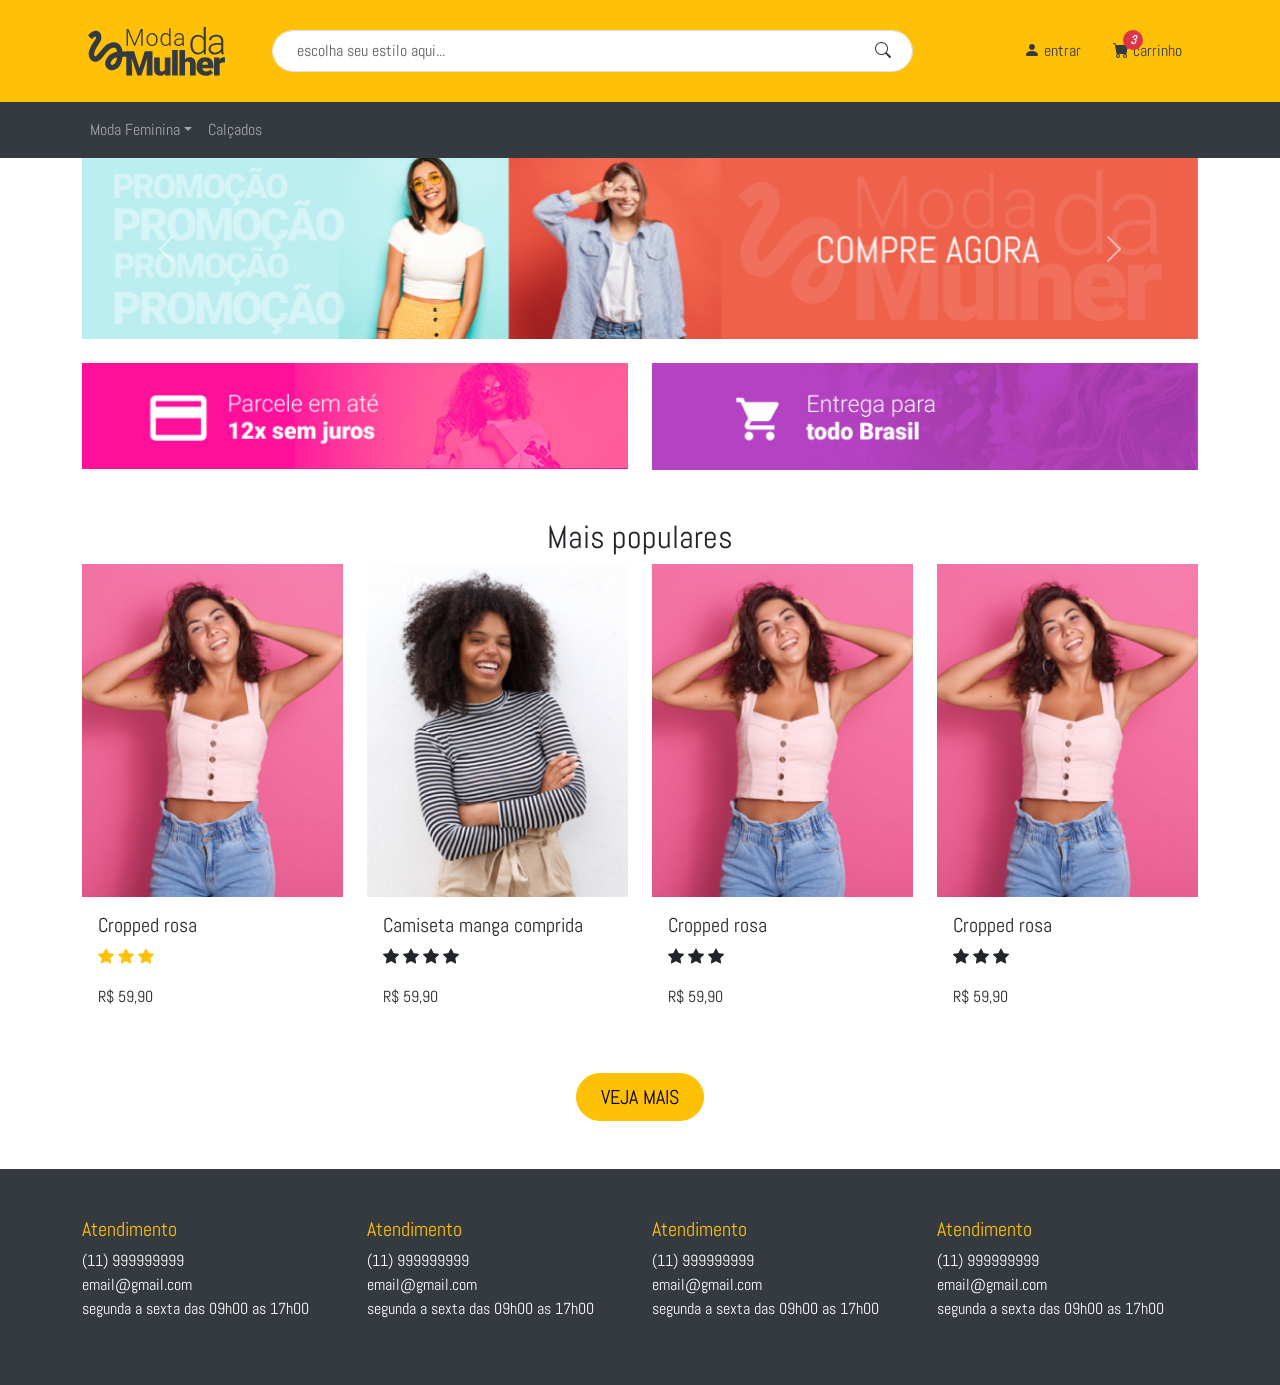
<file: moda-da-mulher-main/index.html>
<!doctype html>
<html lang="pt-br">

<head>
  <meta charset="utf-8">
  <meta name="viewport" content="width=device-width, initial-scale=1">

  <link rel="shortcut icon" href="assets/images/favicon/favicon-16x16.png" type="image/png">

  <title>Moda da Mulher</title>

  <link href="assets/styles/bootstrap.min.css" rel="stylesheet">

  <link rel="stylesheet" href="assets/styles/app.css">
  <link rel="stylesheet" href="assets/styles/produtos.css">

</head>

<body>

  <!-- cabeçalho principal -->
  <header class="bg-cor-primaria">

    <div class="container">

      <div class="row">

        <div class="col-lg-2 my-4 text-center text-lg-start">
          <img src="assets/images/logo.svg" alt="">
        </div>

        <div class="col-lg-7 my-4 d-flex align-items-center">
          <form action="" class="site-search w-100">

            <div class="input-group">
              <input type="text" class="form-control rounded-pill py-2 px-4 pe-5" placeholder="escolha seu estilo aqui...">
              <button class="btn position-absolute"> <i class="bi bi-search"></i> </button>
            </div>

          </form>
        </div>

        <div class="col-lg-3 d-flex align-items-center justify-content-end">

          <ul class="nav">
            <li class="nav-item">
              <a class="nav-link text-secondary" href="#"><i class="bi bi-person-fill"></i> entrar</a>
            </li>

            <li class="nav-item">
              <a class="nav-link text-secondary" href="#"><i class="bi bi-cart-fill position-relative">
                 <span class="badge position-absolute top-0 start-100 translate-middle bg-danger rounded-circle">3 </span>
              </i> carrinho</a>
            </li>
          </ul>

        </div>

      </div>

    </div>

  </header>
  <!-- /cabeçalho principal -->

  <nav class="navbar navbar-expand-lg navbar-dark bg-cor-secundaria sticky-top">

    <div class="container">

      <button class="navbar-toggler" data-bs-toggle="collapse" data-bs-target="#menu-principal">
        <i class="navbar-toggler-icon"></i>
      </button>

      <div class="collapse navbar-collapse" id="menu-principal">

        <ul class="navbar-nav ">
          <li class="nav-item dropdown">
            <a class="nav-link dropdown-toggle" data-bs-toggle="dropdown" href="#">Moda Feminina</a>

            <ul class="dropdown-menu">
              <li><a class="dropdown-item" href="#">Lançamentos</a></li>
              <li><a class="dropdown-item" href="#">Moda Casual</a></li>
              <li><a class="dropdown-item" href="#">Moda Praia</a></li>
            </ul>

          </li>

          <li class="nav-item">
            <a class="nav-link" href="#">Calçados</a>
          </li>

        </ul>

      </div>
    </div>
  </nav>
  <!-- /.navbar -->

  <section class="slideshow">

    <div class="container">

      <div id="carousel" class="carousel slide">

        <div class="carousel-inner">
          <div class="carousel-item active">
            <img src="assets/images/banners/banner-1.jpg" class="d-block w-100" alt="">
          </div>

          <div class="carousel-item">
            <img src="assets/images/banners/banner-2.jpg" class="d-block w-100" alt="">
          </div>
        </div>
        <!-- /.carousel-inner -->

        <button class="carousel-control-prev" type="button" data-bs-target="#carousel" data-bs-slide="prev">
          <span class="carousel-control-prev-icon" aria-hidden="true"></span>
          <span class="visually-hidden">Anterior</span>
        </button>
        <button class="carousel-control-next" type="button" data-bs-target="#carousel" data-bs-slide="next">
          <span class="carousel-control-next-icon" aria-hidden="true"></span>
          <span class="visually-hidden">Próximo</span>
        </button>

      </div>

    </div>

  </section>
  <!-- /.slideshow -->

  <section class="banners mt-4">

    <div class="container">

      <div class="row">
        <div class="col-md-6">
          <img src="assets/images/banners/Parcelas 12x.png" class="d-block w-100" alt="">
        </div>

        <div class="col-md-6">
          <img src="assets/images/banners/Entrega todo Pais.png" class="d-block w-100" alt="">
        </div>

      </div>

    </div>

  </section>
  <!-- /.banners -->

  <section class="mais-populares mt-5 text-center">
    <div class="container">
      <h2>Mais populares</h2>
    </div>
  </section>
  <!-- /.mais-populares -->

  <main class="produtos">

    <div class="container">

      <div class="row">

        <!-- Produto -->
        <div class="col-md-3">
          <div class="card card-produto rounded-0 border-0">
            <img src="assets/images/produtos/thumb/cropped-rosa.jpg" class="card-img-top rounded-0" alt="...">
            <div class="card-body">

              <h5 class="card-title">Cropped rosa</h5>

              <p class="card-text">
                <i class="bi bi-star-fill"></i>
                <i class="bi bi-star-fill"></i>
                <i class="bi bi-star-fill"></i>
              </p>

              <p class="card-text">R$ 59,90</p>

            </div>
          </div>
        </div>
        <!-- /Produto -->

        <!-- Produto -->
        <div class="col-md-3">
          <div class="card rounded-0 border-0">
            <img src="assets/images/produtos/thumb/camiseta-manga-comprida.jpg" class="card-img-top rounded-0"
              alt="...">
            <div class="card-body">

              <h5 class="card-title">Camiseta manga comprida</h5>

              <p class="card-text">
                <i class="bi bi-star-fill"></i>
                <i class="bi bi-star-fill"></i>
                <i class="bi bi-star-fill"></i>
                <i class="bi bi-star-fill"></i>

              </p>

              <p class="card-text">R$ 59,90</p>

            </div>
          </div>
        </div>
        <!-- /Produto -->

        <!-- Produto -->
        <div class="col-md-3">
          <div class="card rounded-0 border-0">
            <img src="assets/images/produtos/thumb/cropped-rosa.jpg" class="card-img-top rounded-0" alt="...">
            <div class="card-body">

              <h5 class="card-title">Cropped rosa</h5>

              <p class="card-text">
                <i class="bi bi-star-fill"></i>
                <i class="bi bi-star-fill"></i>
                <i class="bi bi-star-fill"></i>
              </p>

              <p class="card-text">R$ 59,90</p>

            </div>
          </div>
        </div>
        <!-- /Produto -->

        <!-- Produto -->
        <div class="col-md-3">
          <div class="card rounded-0 border-0">
            <img src="assets/images/produtos/thumb/cropped-rosa.jpg" class="card-img-top rounded-0" alt="...">
            <div class="card-body">

              <h5 class="card-title">Cropped rosa</h5>

              <p class="card-text">
                <i class="bi bi-star-fill"></i>
                <i class="bi bi-star-fill"></i>
                <i class="bi bi-star-fill"></i>
              </p>

              <p class="card-text">R$ 59,90</p>

            </div>
          </div>
        </div>
        <!-- /Produto -->

      </div>

    </div>

  </main>
  <!-- /.produtos -->

  <section class="container veja-mais">

    <div class="d-flex justify-content-center my-5">
      <div class="btn btn-lg btn-warning text-uppercase rounded-pill px-4">veja mais</div>
    </div>

  </section>
  <!-- /.veja-mais -->


  <footer class="bg-cor-secundaria text-white">

    <div class="container py-5">

      <div class="row">

        <div class="col-md-3">

          <h5 class="text-primary">Atendimento</h5>

          <ul>
            <li>(11) 999999999</li>
            <li>email@gmail.com</li>
            <li>segunda a sexta das 09h00 as 17h00</li>
          </ul>
        </div>

        <div class="col-md-3">

          <h5 class="text-primary">Atendimento</h5>

          <ul>
            <li>(11) 999999999</li>
            <li>email@gmail.com</li>
            <li>segunda a sexta das 09h00 as 17h00</li>
          </ul>
        </div>

        <div class="col-md-3">

          <h5 class="text-primary">Atendimento</h5>

          <ul>
            <li>(11) 999999999</li>
            <li>email@gmail.com</li>
            <li>segunda a sexta das 09h00 as 17h00</li>
          </ul>
        </div>

        <div class="col-md-3 mb-5 mb-md-0">

          <h5 class="text-primary">Atendimento</h5>

          <ul>
            <li>(11) 999999999</li>
            <li>email@gmail.com</li>
            <li>segunda a sexta das 09h00 as 17h00</li>
          </ul>
        </div>

      </div>

    </div>

  </footer>

  <script src="assets/scripts/bootstrap.bundle.min.js"></script>
</body>

</html>
</file>
<file: moda-da-mulher-main/assets/styles/produtos.css>
.card-produto {

    .bi-star-fill {
        color: var(--cor-primaria);
    }

}

.produto {
    .bi-star-fill {
        color: var(--cor-primaria)
    }

    .preco {
        font-size: 35px;
        font-weight: bold;
    }
}
</file>
<file: moda-da-mulher-main/assets/styles/app.css>
@import url("https://cdn.jsdelivr.net/npm/bootstrap-icons@1.13.1/font/bootstrap-icons.min.css");

@font-face {
    font-family: 'Abel';
    src: url('../fonts/abel/Abel-Regular.ttf');
}

:root {
    --cor-primaria: #FFC107;
    --cor-secundaria: #343A40;
}

body {
    font-family: 'Abel', Arial, sans-serif;
    display: flex;
    flex-direction: column;

    min-height: 100vh;
}

main {
    flex: 1;
}

.bg-cor-primaria {
    background-color: var(--cor-primaria);
}

.bg-cor-secundaria {
    background-color: var(--cor-secundaria);
}

.text-primary {
    color: var(--cor-primaria) !important;
}

.text-secondary {
    color: var(--cor-secundaria) !important;
}


/* HEADER */
header {

    .site-search {

        .btn {
            right: 10px;
            top: 3px;
            z-index: 9;
            border: none;
            color: var(--cor-secundaria);
        }

    }

    .badge {
        width: 20px;
        height: 20px;
        text-align: center;
        padding: 0;
        padding-top: 4px;
    }
}

/* FOOTER */

footer {
    ul {
        list-style: none;
        padding: 0;
    }
}
</file>
